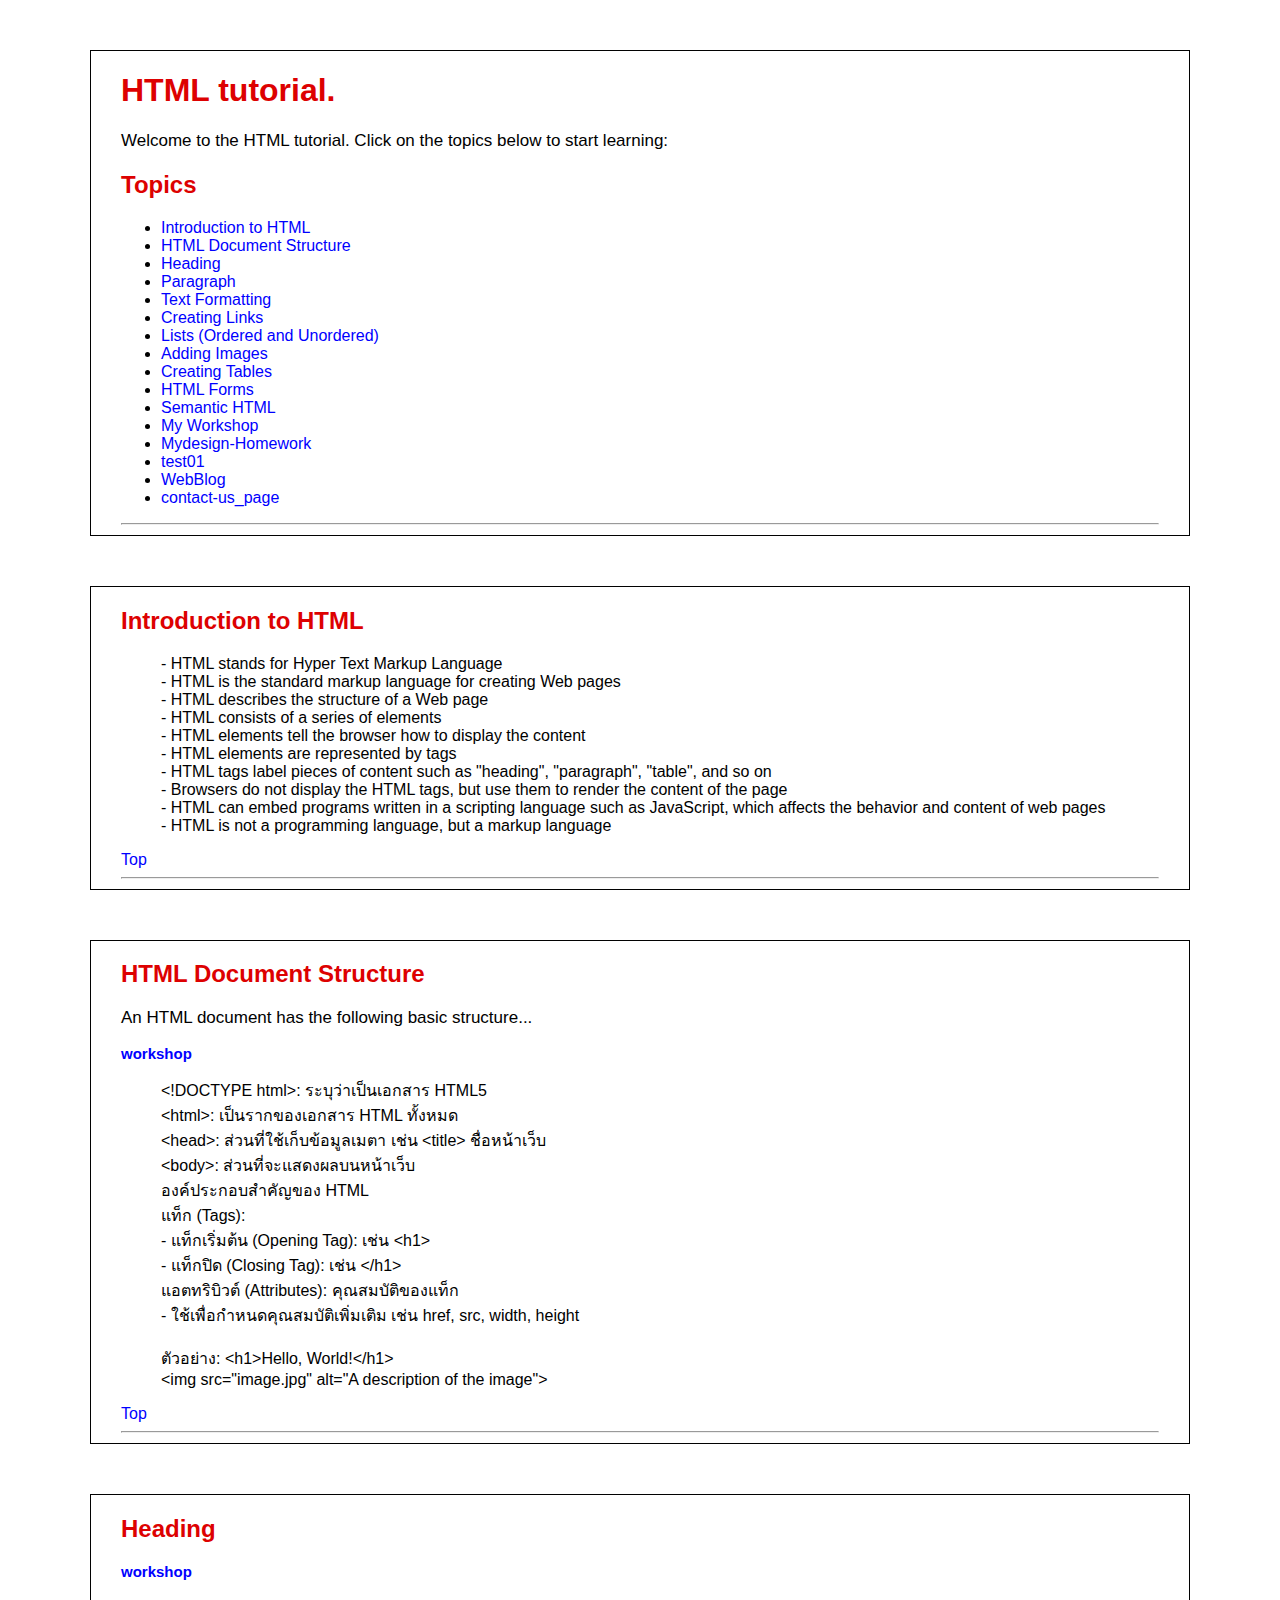
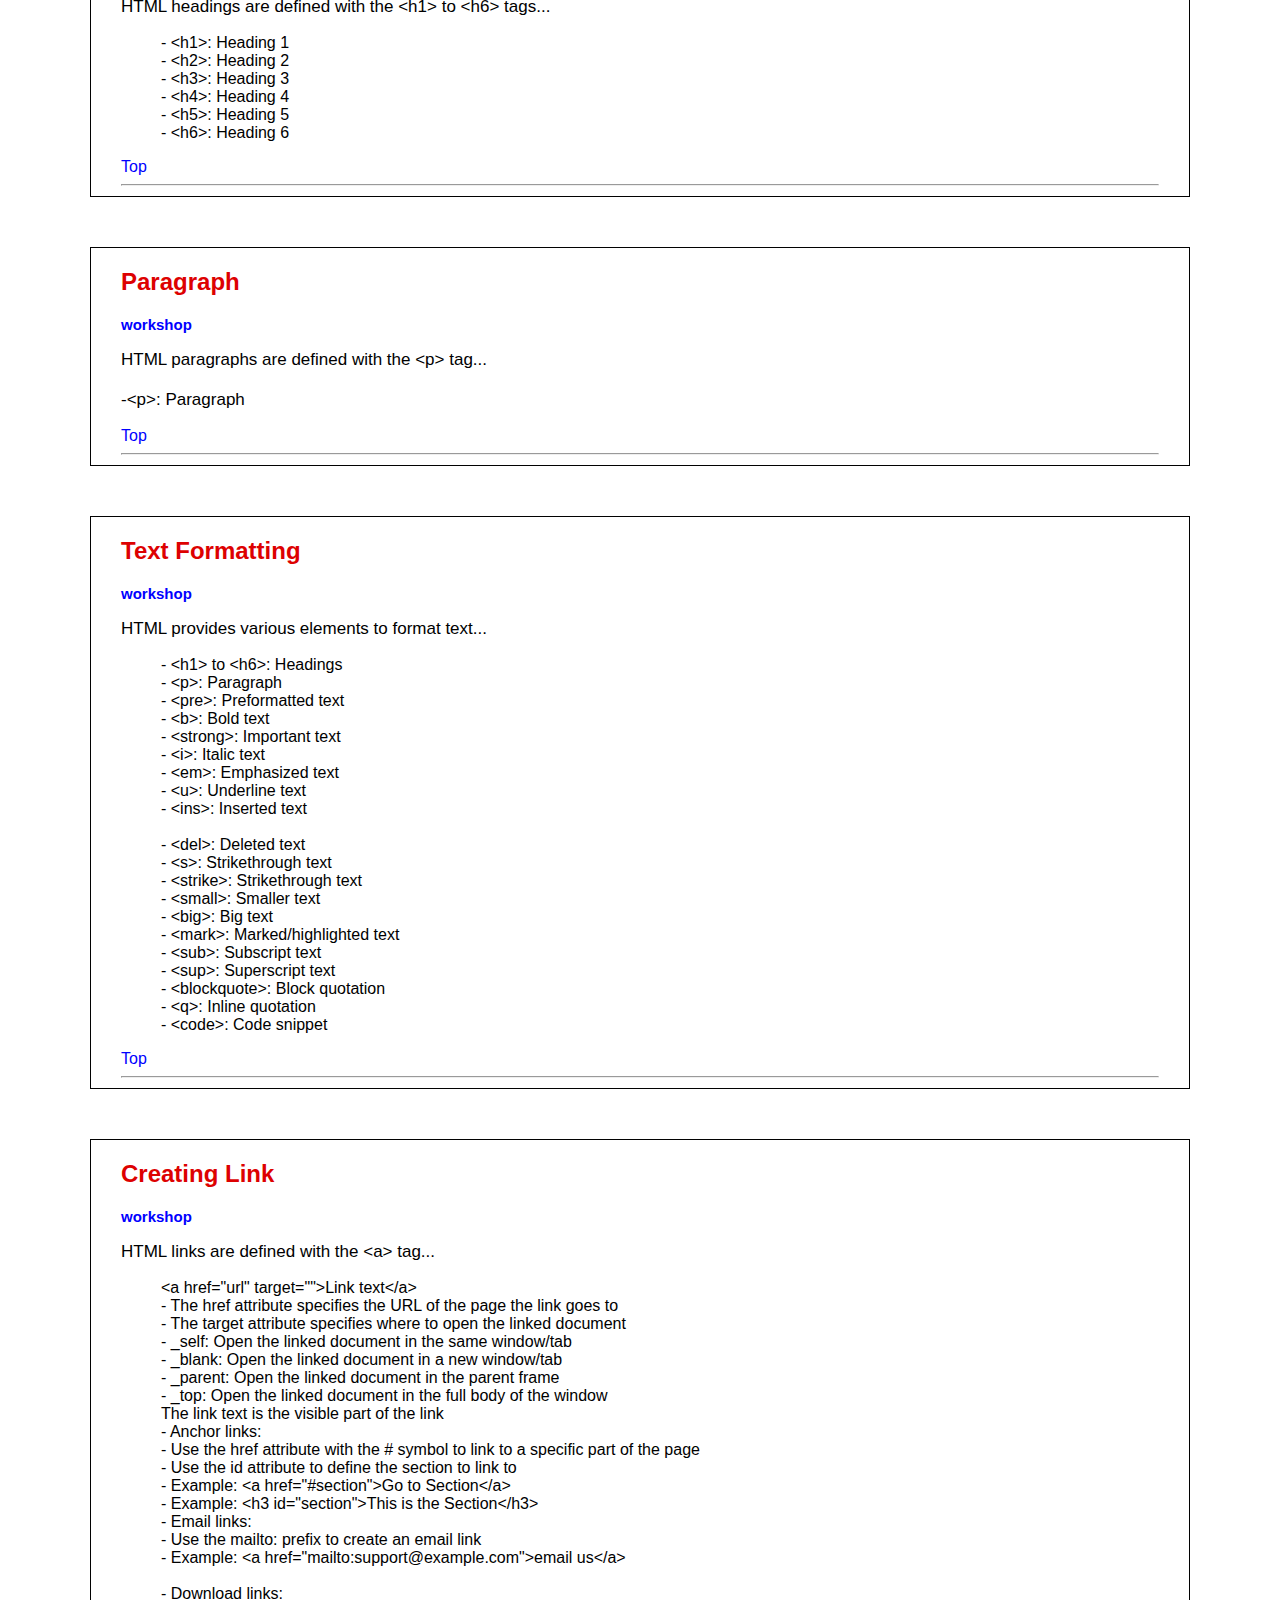
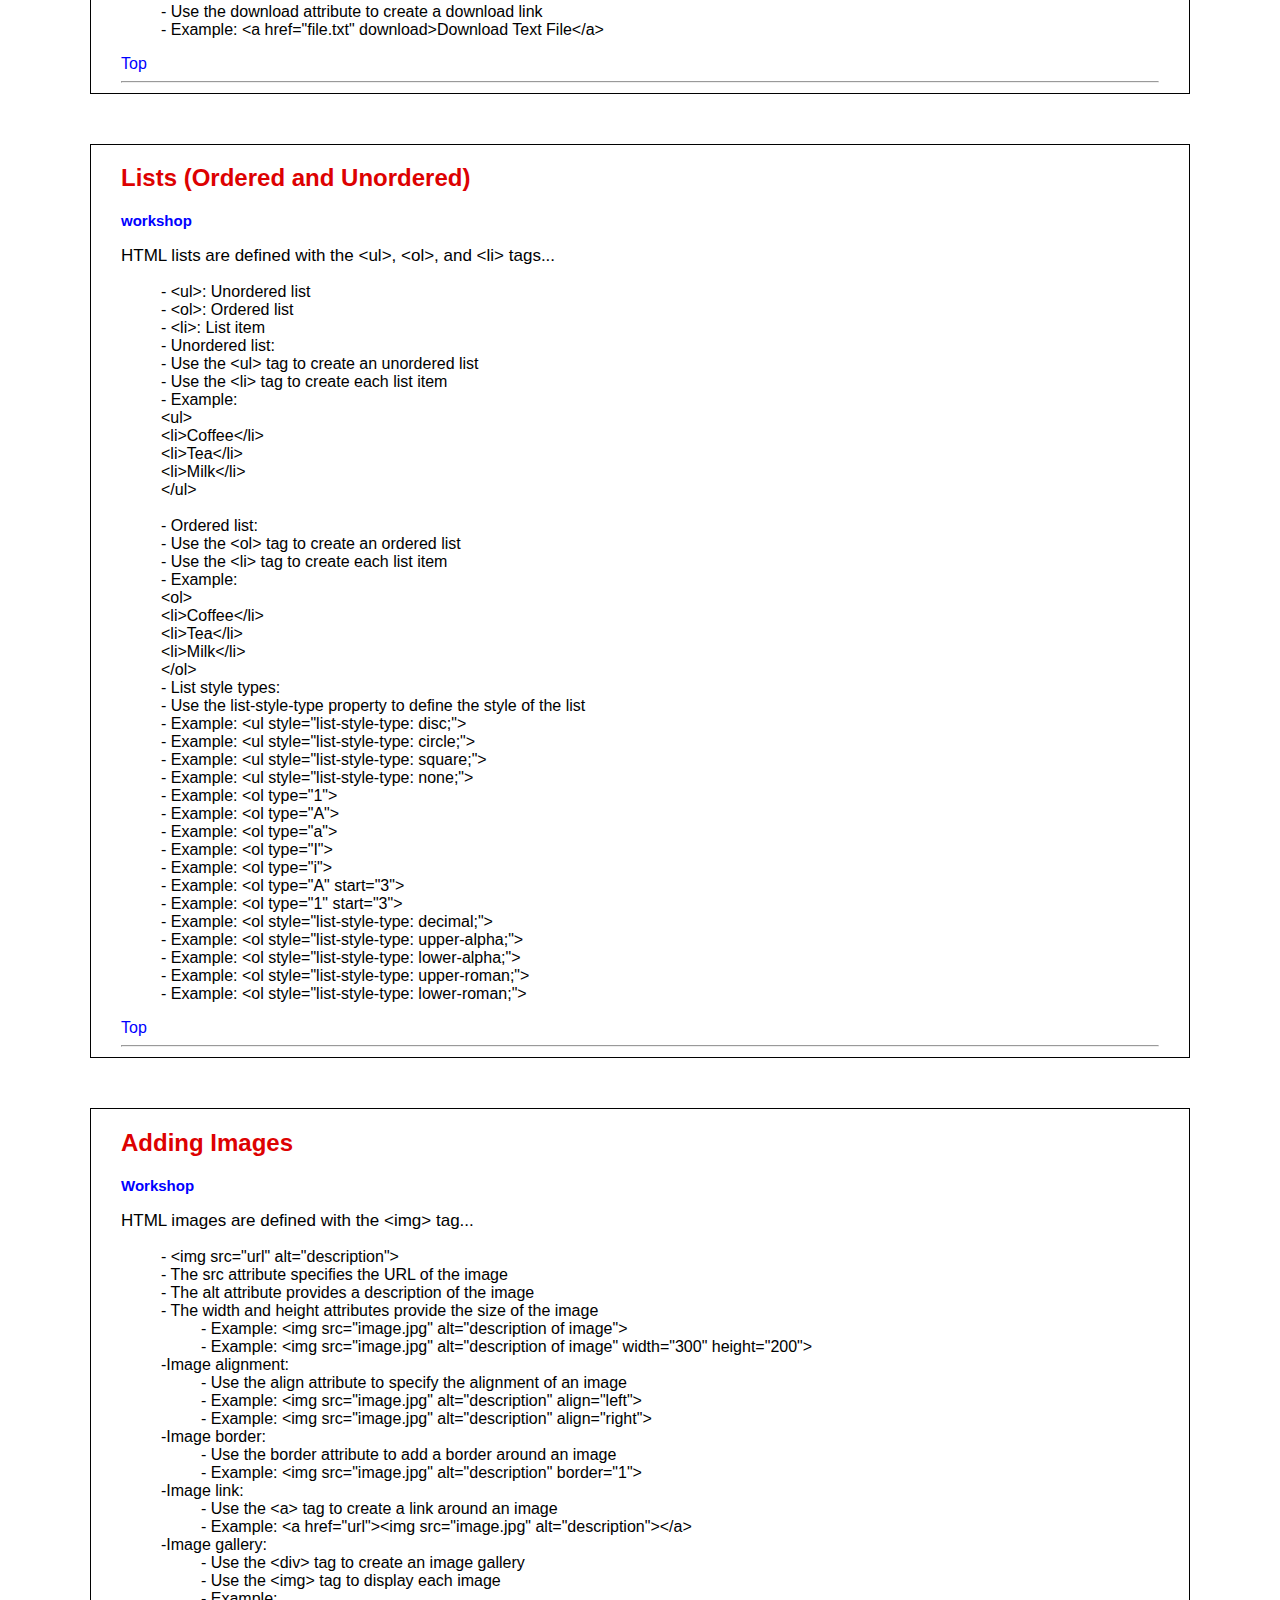
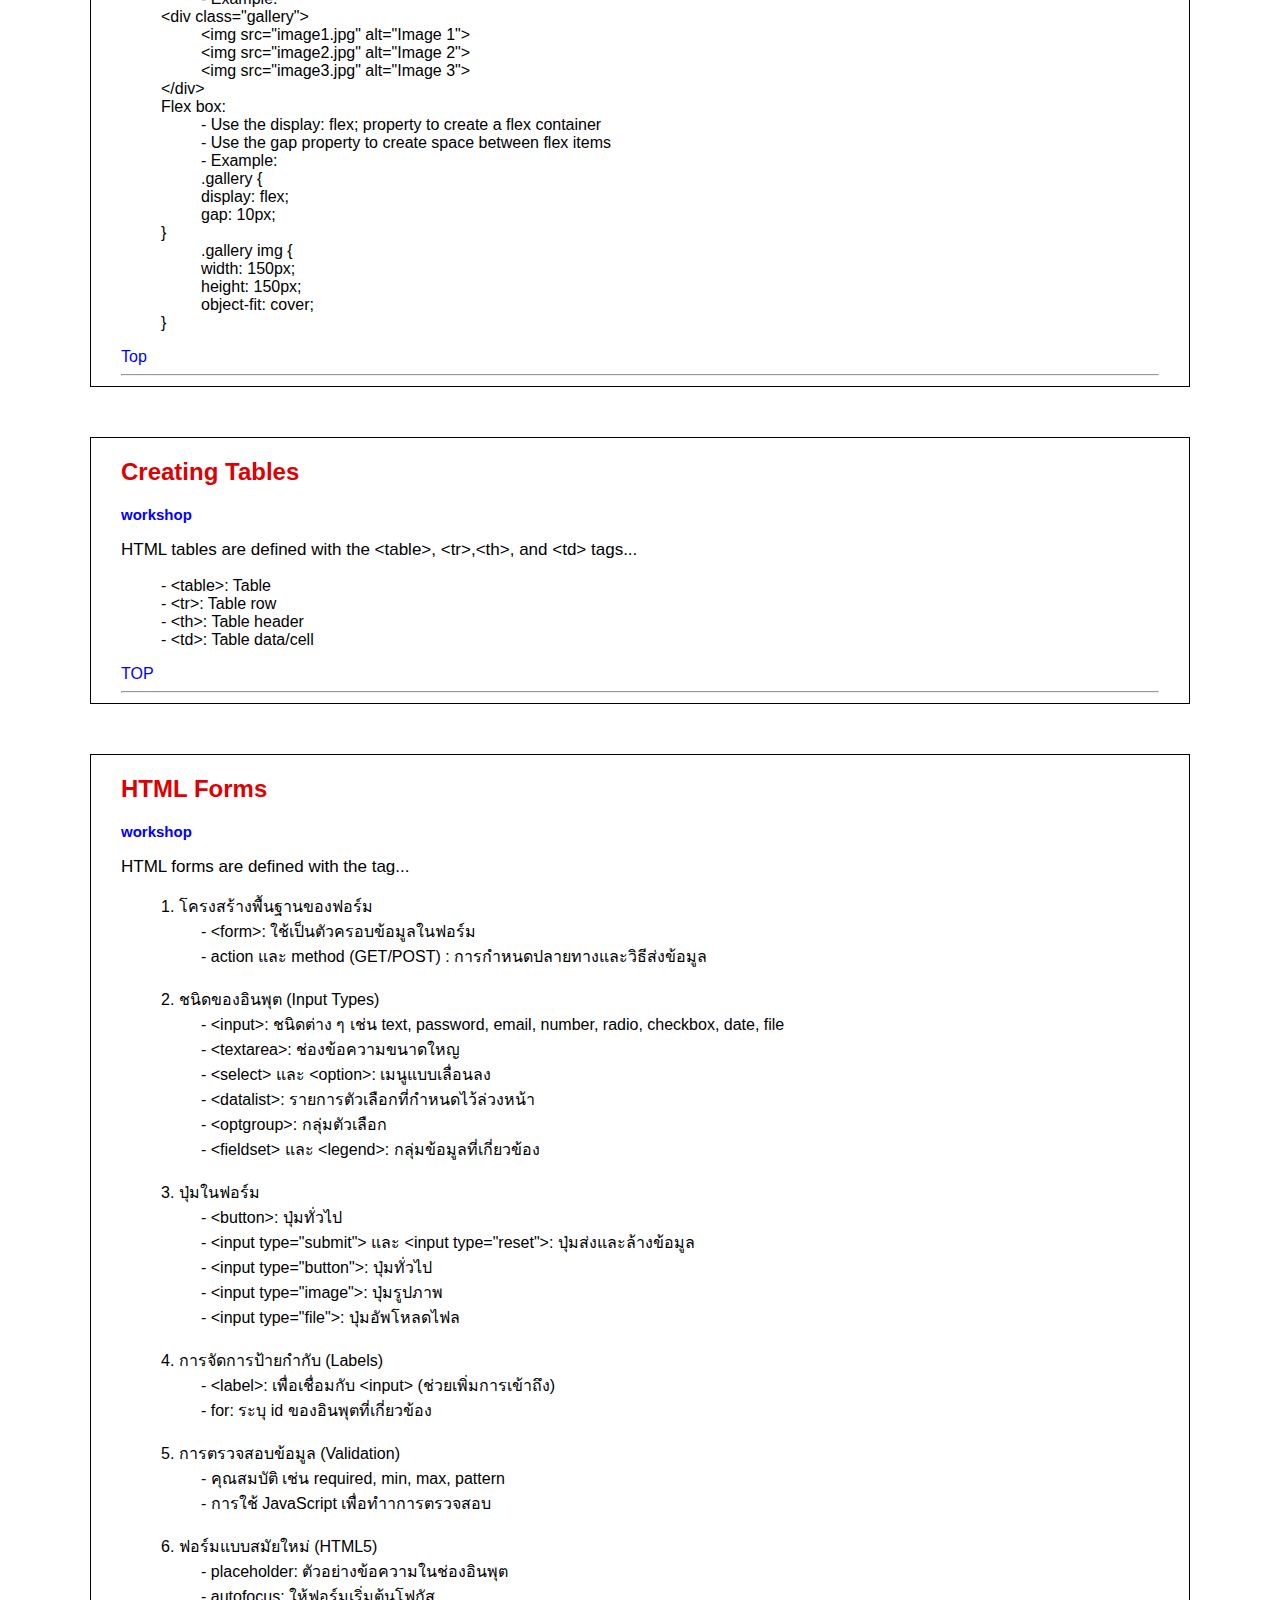
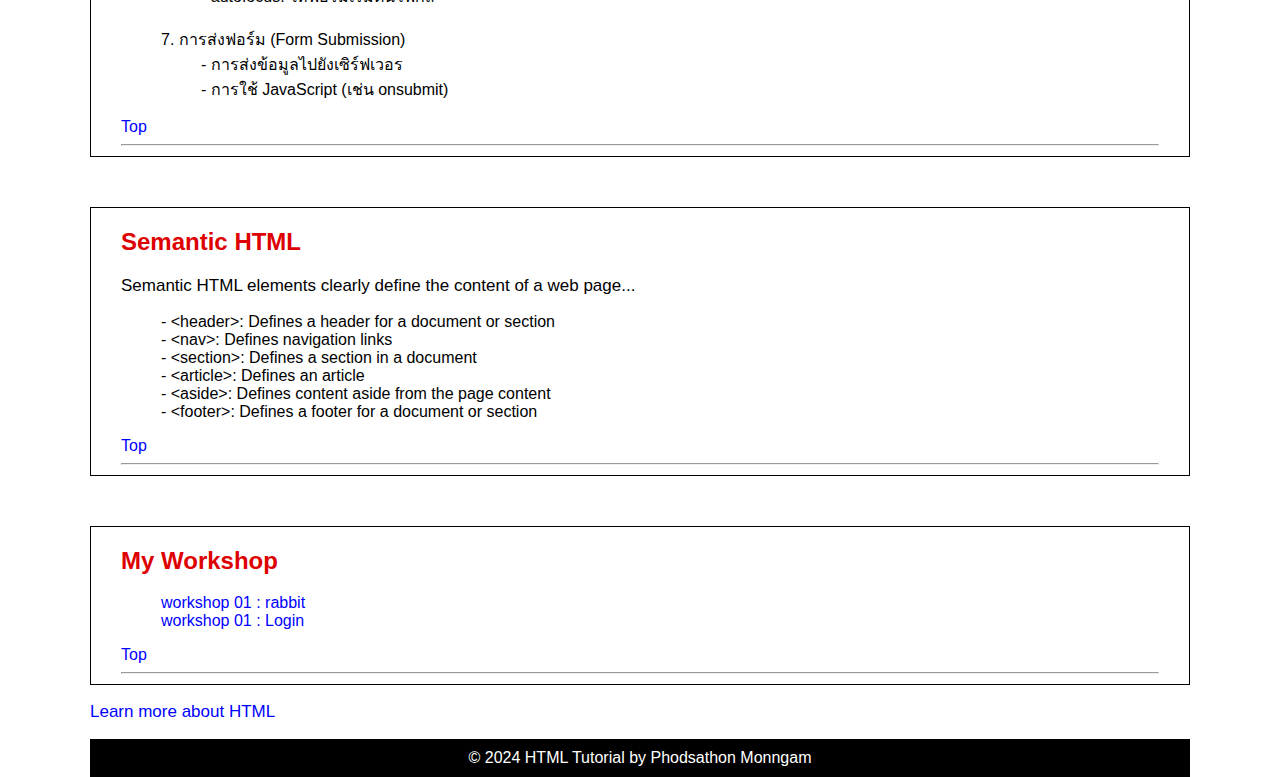
<file: index.html>
<!DOCTYPE html>
<html lang="en">

<head>
  <meta charset="UTF-8" />
  <meta name="viewport" content="width= , initial-scale=1.0" />
  <title>Document</title>
  <style>
    body {
      font-family: "Segoe UI", Tahoma, Geneva, Verdana, sans-serif;
      margin: 30px 90px 0 90px;

    }

    h1,
    h2 {
      color: rgb(221, 1, 1);
    }

    h3 {
      font-size: 15px;
      color: blue;
    }


    .b2 ul li,
    .b3 ul li,
    .b4 ul li,
    .b6 ul li,
    .b7 ul li,
    .b8 ul li,
    .b9 ul li,
    .b10 ul li,
    .b11 ul li,
    .b12 ul li,
    .b13 ul li {
      list-style-type: none;
      padding: 0;
    }

    a {
      text-decoration: none;
      color: blue;
    }

    a:hover {
      text-decoration: underline;
      color: rgb(3, 245, 43);
    }

    p {
      font-size: 17px;
    }

    pre {
      background-color: rgb(241, 241, 241);
      border-left: #0b85fe 5px solid;
      font-size: 16px;
      padding: 10px;
      line-height: 1.5;
    }

    .b1,
    .b2,
    .b3,
    .b4,
    .b5,
    .b6,
    .b7,
    .b8,
    .b9,
    .b10,
    .b11,
    .b12,
    .b13 {
      border: 1px solid #010101;
      padding: 0 30px 2px 30px;
      margin-top: 50px;
    }

    footer {

      color: #ffff;
      background-color: black;
      text-align: center;
      padding-top: 10px;
      padding-bottom: 10px;
      font-size: 16px;
    }
  </style>
</head>

<body>
  <div class="b1">
    <h1>HTML tutorial.</h1>
    <p>
      Welcome to the HTML tutorial. Click on the topics below to start learning:
    </p>
    <h2>Topics</h2>
    <ul>
      <li><a href="#introduction">Introduction to HTML</a></li>
      <li><a href="#structure">HTML Document Structure</a></li>
      <li><a href="#heading">Heading</a></li>
      <li><a href="#paragraph">Paragraph</a></li>
      <li><a href="#formatting">Text Formatting</a></li>
      <li><a href="#creating">Creating Links</a></li>
      <li><a href="#lists">Lists (Ordered and Unordered)</a></li>
      <li><a href="#imges">Adding Images</a></li>
      <li><a href="#tables">Creating Tables</a></li>
      <li><a href="#forms">HTML Forms</a></li>
      <li><a href="#semantic">Semantic HTML</a></li>
      <li><a href="#workshop">My Workshop</a></li>
      <li><a href="Homework_design.html">Mydesign-Homework</a></li>
      <li><a href="test01.html">test01</a></li>
      <li><a href="W11_01_WebBlog.html">WebBlog</a></li>
      <li><a href="contact-us_page.html">contact-us_page</a></li>
    </ul>
    <hr />
  </div>

  <div class="b2">
    <h2 id="introduction">Introduction to HTML</h2>
    <ul>
      <li> - HTML stands for Hyper Text Markup Language </li>
      <li> - HTML is the standard markup language for creating Web pages </li>
      <li> - HTML describes the structure of a Web page </li>
      <li> - HTML consists of a series of elements </li>
      <li> - HTML elements tell the browser how to display the content </li>
      <li> - HTML elements are represented by tags </li>
      <li> - HTML tags label pieces of content such as "heading", "paragraph", "table", and so on </li>
      <li> - Browsers do not display the HTML tags, but use them to render the content of the page</li>
      <li> - HTML can embed programs written in a scripting language such as JavaScript, which affects the behavior and
        content of web pages </li>
      <li>- HTML is not a programming language, but a markup language</li>
    </ul>
    <a href="#">Top</a>
    <hr>
  </div>

  <div class="b3">
    <h2 id="structure">HTML Document Structure</h2>
    <p>An HTML document has the following basic structure...</p>
    <h3>workshop</h3>
    <ul>
      <li>&lt;!DOCTYPE html&gt;: ระบุว่าเป็นเอกสาร HTML5 </li>
      <li>&lt;html&gt;: เป็นรากของเอกสาร HTML ทั้งหมด </li>
      <li> &lt;head&gt;: ส่วนที่ใช้เก็บข้อมูลเมตา เช่น &lt;title&gt; ชื่อหน้าเว็บ </li>
      <li>&lt;body&gt;: ส่วนที่จะแสดงผลบนหน้าเว็บ </li>
      <li> องค์ประกอบสำคัญของ HTML </li>
      <li>แท็ก (Tags):</li>
      <li> - แท็กเริ่มต้น (Opening Tag): เช่น &lt;h1&gt;</li>
      <li> - แท็กปิด (Closing Tag): เช่น &lt;/h1&gt;</li>
      <li> แอตทริบิวต์ (Attributes): คุณสมบัติของแท็ก</li>
      <li> - ใช้เพื่อกำหนดคุณสมบัติเพิ่มเติม เช่น href, src, width, height</li>
      <br>
      <li> ตัวอย่าง: &lt;h1&gt;Hello, World!&lt;/h1&gt; </li>
      <li> &lt;img src="image.jpg" alt="A description of the image"&gt;</li>
    </ul>
    <a href="#">Top</a>
    <hr>
  </div>


  <div class="b4">
    <h2 id="heading">Heading</h2>
    <h3><a href="W03_heading.html">workshop</a></h3>
    <p>HTML headings are defined with the &lt;h1&gt; to &lt;h6&gt; tags...</p>
    <ul>
      <li>- &lt;h1&gt;: Heading 1</li>
      <li>- &lt;h2&gt;: Heading 2</li>
      <li>- &lt;h3&gt;: Heading 3</li>
      <li>- &lt;h4&gt;: Heading 4</li>
      <li>- &lt;h5&gt;: Heading 5</li>
      <li>- &lt;h6&gt;: Heading 6</li>
    </ul>
    <a href="#">Top</a>
    <hr>
  </div>


  <div class="b5">
    <h2 id="paragraph">Paragraph</h2>
    <h3>workshop</h3>
    <p>
      HTML paragraphs are defined with the &lt;p&gt; tag... <br>

      <br>-&lt;p&gt;: Paragraph
    </p>
    <a href="#">Top</a>
    <hr>
  </div>

  <div class="b6">
    <h2 id="formatting">Text Formatting</h2>
    <h3>
      <a href="W04_01_formatting.html">workshop</a>
    </h3>
    <p>HTML provides various elements to format text...</p>
    <ul>
      <li>- &lt;h1&gt; to &lt;h6&gt;: Headings</li>
      <li>- &lt;p&gt;: Paragraph</li>
      <li>- &lt;pre&gt;: Preformatted text</li>
      <li>- &lt;b&gt;: Bold text</li>
      <li>- &lt;strong&gt;: Important text</li>
      <li>- &lt;i&gt;: Italic text</li>
      <li>- &lt;em&gt;: Emphasized text</li>
      <li>- &lt;u&gt;: Underline text</li>
      <li>- &lt;ins&gt;: Inserted text</li>
      <br>
      <li>- &lt;del&gt;: Deleted text</li>
      <li>- &lt;s&gt;: Strikethrough text</li>
      <li>- &lt;strike&gt;: Strikethrough text</li>
      <li>- &lt;small&gt;: Smaller text</li>
      <li>- &lt;big&gt;: Big text</li>
      <li>- &lt;mark&gt;: Marked/highlighted text</li>
      <li>- &lt;sub&gt;: Subscript text</li>
      <li>- &lt;sup&gt;: Superscript text</li>
      <li> - &lt;blockquote&gt;: Block quotation</li>
      <li>- &lt;q&gt;: Inline quotation</li>
      <li>- &lt;code&gt;: Code snippet</li>
    </ul>
    <a href="#">Top</a>
    <hr>
  </div>
  <div class="b7">
    <h2 id="creating">Creating Link</h2>

    <h3><a href="link.html">workshop</a></h3>
    <p>HTML links are defined with the &lt;a&gt; tag...</p>
    <ul>
      <li>&lt;a href="url" target="">Link text&lt;/a&gt;</li>
      <li> - The href attribute specifies the URL of the page the link goes to</li>
      <li>- The target attribute specifies where to open the linked document</li>
      <li>- _self: Open the linked document in the same window/tab</li>
      <li>- _blank: Open the linked document in a new window/tab</li>
      <li>- _parent: Open the linked document in the parent frame</li>
      <li>- _top: Open the linked document in the full body of the window</li>
      <li> The link text is the visible part of the link</li>
      <li>- Anchor links:</li>
      <li>- Use the href attribute with the # symbol to link to a specific part of the page</li>
      <li>- Use the id attribute to define the section to link to</li>
      <li>- Example: &lt;a href="#section">Go to Section&lt;/a&gt;</li>
      <li>- Example: &lt;h3 id="section">This is the Section&lt;/h3&gt;</li>
      <li> - Email links:</li>
      <li>- Use the mailto: prefix to create an email link</li>
      <li>- Example: &lt;a href="mailto:support@example.com">email us&lt;/a&gt;</li>
      <br>
      <li>- Download links:</li>
      <li>- Use the download attribute to create a download link</li>
      <li>- Example: &lt;a href="file.txt" download>Download Text File&lt;/a&gt;</li>
    </ul>
    <a href="#">Top</a>
    <hr>
  </div>


  <div class="b8">
    <h2 id="lists">Lists (Ordered and Unordered)</h2>
    <h3>workshop</h3>
    <p>HTML lists are defined with the &lt;ul&gt;, &lt;ol&gt;, and &lt;li&gt; tags...</p>

    <ul>
      <li>- &lt;ul&gt;: Unordered list</li>
      <li>- &lt;ol&gt;: Ordered list</li>
      <li>- &lt;li&gt;: List item</li>
      <li>- Unordered list:</li>
      <li>- Use the &lt;ul&gt; tag to create an unordered list</li>
      <li>- Use the &lt;li&gt; tag to create each list item</li>
      <li>- Example:</li>
      <li>&lt;ul&gt;</li>
      <li>&lt;li>Coffee&lt;/li&gt;</li>
      <li>&lt;li>Tea&lt;/li&gt;</li>
      <li>&lt;li>Milk&lt;/li&gt;</li>
      <li>&lt;/ul&gt;</li>
      <br>
      <li>- Ordered list:</li>
      <li>- Use the &lt;ol&gt; tag to create an ordered list</li>
      <li>- Use the &lt;li&gt; tag to create each list item</li>
      <li>- Example:</li>
      <li>&lt;ol&gt;</li>
      <li>&lt;li>Coffee&lt;/li&gt;</li>
      <li>&lt;li>Tea&lt;/li&gt;</li>
      <li> &lt;li>Milk&lt;/li&gt;</li>
      <li>&lt;/ol&gt;</li>
      <li>- List style types:</li>
      <li>- Use the list-style-type property to define the style of the list</li>
      <li>- Example: &lt;ul style="list-style-type: disc;"&gt;</li>
      <li>- Example: &lt;ul style="list-style-type: circle;"&gt;</li>
      <li>- Example: &lt;ul style="list-style-type: square;"&gt;</li>
      <li> - Example: &lt;ul style="list-style-type: none;"&gt;</li>
      <li>- Example: &lt;ol type="1"&gt;</li>
      <li>- Example: &lt;ol type="A"&gt;</li>
      <li>- Example: &lt;ol type="a"&gt;</li>
      <li> - Example: &lt;ol type="I"&gt;</li>
      <li>- Example: &lt;ol type="i"&gt;</li>
      <li>- Example: &lt;ol type="A" start="3"&gt;</li>
      <li>- Example: &lt;ol type="1" start="3"&gt;</li>
      <li>- Example: &lt;ol style="list-style-type: decimal;"&gt;</li>
      <li>- Example: &lt;ol style="list-style-type: upper-alpha;"&gt;</li>
      <li>- Example: &lt;ol style="list-style-type: lower-alpha;"&gt;</li>
      <li>- Example: &lt;ol style="list-style-type: upper-roman;"&gt;</li>
      <li>- Example: &lt;ol style="list-style-type: lower-roman;"&gt;</li>

    </ul>
    <a href="#">Top</a>
    <hr>
  </div>


  <div class="b9">
    <h2 id="imges">Adding Images</h2>
    <h3><a href="W07_01_image.html">Workshop</a></h3>

    <p>HTML images are defined with the &lt;img&gt; tag...</p>
    <ul>
      <li>- &lt;img src="url" alt="description"&gt;</li>
      <li>- The src attribute specifies the URL of the image</li>
      <li>- The alt attribute provides a description of the image</li>
      <li>- The width and height attributes provide the size of the image
        <ul>
          <li>- Example: &lt;img src="image.jpg" alt="description of image"&gt;</li>
          <li>- Example: &lt;img src="image.jpg" alt="description of image" width="300" height="200"&gt;</li>
        </ul>
      </li>

      <li>-Image alignment:
        <ul>
          <li>- Use the align attribute to specify the alignment of an image</li>
          <li>- Example: &lt;img src="image.jpg" alt="description" align="left"&gt;</li>
          <li>- Example: &lt;img src="image.jpg" alt="description" align="right"&gt;</li>
        </ul>
      </li>

      <li>-Image border:
        <ul>
          <li>- Use the border attribute to add a border around an image</li>
          <li>- Example: &lt;img src="image.jpg" alt="description" border="1"&gt;</li>
        </ul>
      </li>

      <li>-Image link:
        <ul>
          <li>- Use the &lt;a&gt; tag to create a link around an image</li>
          <li>- Example: &lt;a href="url"&gt;&lt;img src="image.jpg" alt="description"&gt;&lt;/a&gt;</li>
        </ul>
      </li>

      <li>-Image gallery:
        <ul>
          <li>- Use the &lt;div&gt; tag to create an image gallery</li>
          <li>- Use the &lt;img&gt; tag to display each image</li>
          <li>- Example:</li>
        </ul>
      </li>

      <li>&lt;div class="gallery"&gt;
        <ul>
          <li>&lt;img src="image1.jpg" alt="Image 1"&gt;</li>
          <li>&lt;img src="image2.jpg" alt="Image 2"&gt;</li>
          <li>&lt;img src="image3.jpg" alt="Image 3"&gt;</li>
        </ul>
      <li>&lt;/div&gt;
      <li>Flex box:
        <ul>
          <li>- Use the display: flex; property to create a flex container</li>
          <li>- Use the gap property to create space between flex items</li>
          <li>- Example:</li>
        </ul>
        <ul>
          <li>.gallery {</li>
          <li>display: flex;</li>
          <li> gap: 10px;</li>
        </ul>}

      </li>
      <ul>
        <li>.gallery img {</li>
        </li>width: 150px;</li>
        <li>height: 150px;</li>
        <li>object-fit: cover;</li>
      </ul>}
    </ul>
    </il>
    <a href="#">Top</a>
    <hr>
  </div>


  <div class="b10">
    <h2 id="tables">Creating Tables</h2>
    <h3>workshop</h3>
    <p>HTML tables are defined with the &lt;table&gt;, &lt;tr&gt;,&lt;th&gt;, and &lt;td&gt; tags...</p>
    <ul>
      <li>- &lt;table&gt;: Table</li>
      <li>- &lt;tr&gt;: Table row</li>
      <li>- &lt;th&gt;: Table header</li>
      <li>- &lt;td&gt;: Table data/cell</li>
    </ul>
    <a href="#">TOP</a>
    <hr>
  </div>

  <div class="b11">
    <h2 id="forms">HTML Forms</h2>
    <h3>workshop</h3>
    <p>HTML forms are defined with the tag...</p>
    <ul>
      <li>1. โครงสร้างพื้นฐานของฟอร์ม</li>
      <ul>
        <li>- &lt;form&gt;: ใช้เป็นตัวครอบข้อมูลในฟอร์ม</li>
        <li>- action และ method (GET/POST) : การกำหนดปลายทางและวิธีส่งข้อมูล</li>
      </ul>
      <br>
      <li>2. ชนิดของอินพุต (Input Types)</li>
      <ul>
        <li>- &lt;input&gt;: ชนิดต่าง ๆ เช่น text, password, email, number,
          radio, checkbox, date, file</li>
        <li>- &lt;textarea&gt;: ช่องข้อความขนาดใหญ</li>
        <li>- &lt;select&gt; และ &lt;option&gt;: เมนูแบบเลื่อนลง </li>
        <li>- &lt;datalist&gt;: รายการตัวเลือกที่กำหนดไว้ล่วงหน้า</li>
        <li>- &lt;optgroup&gt;: กลุ่มตัวเลือก</li>
        <li>- &lt;fieldset&gt; และ &lt;legend&gt;: กลุ่มข้อมูลที่เกี่ยวข้อง</li>
      </ul>
      <br>
      <li>3. ปุ่มในฟอร์ม</li>
      <ul>
        <li>- &lt;button&gt;: ปุ่มทั่วไป</li>
        <li>- &lt;input type="submit"&gt; และ &lt;input type="reset">: ปุ่มส่งและล้างข้อมูล</li>
        <li>- &lt;input type="button"&gt;: ปุ่มทั่วไป</li>
        <li>- &lt;input type="image">: ปุ่มรูปภาพ</li>
        <li>- &lt;input type="file">: ปุ่มอัพโหลดไฟล</li>
      </ul>
      <br>
      <li>4. การจัดการป้ายกำกับ (Labels)</li>
      <ul>
        <li>- &lt;label>: เพื่อเชื่อมกับ &lt;input> (ช่วยเพิ่มการเข้าถึง)</li>
        <li>- for: ระบุ id ของอินพุตที่เกี่ยวข้อง</li>
      </ul>
      <br>
      <li>5. การตรวจสอบข้อมูล (Validation)</li>
      <ul>
        <li>- คุณสมบัติ เช่น required, min, max, pattern</li>
        <li>- การใช้ JavaScript เพื่อทำาการตรวจสอบ</li>
      </ul>
      <br>
      <li>6. ฟอร์มแบบสมัยใหม่ (HTML5)</li>
      <ul>
        <li>- placeholder: ตัวอย่างข้อความในช่องอินพุต</li>
        <li>- autofocus: ให้ฟอร์มเริ่มต้นโฟกัส</li>
      </ul>
      <br>
      <li>7. การส่งฟอร์ม (Form Submission)</li>
      <ul>
        <li>- การส่งข้อมูลไปยังเซิร์ฟเวอร</li>
        <li>- การใช้ JavaScript (เช่น onsubmit)</li>
      </ul>

    </ul>
    <a href="#">Top</a>
    <hr>
  </div>

  <div class="b12">
    <h2 id="semantic">Semantic HTML</h2>
    <p>Semantic HTML elements clearly define the content of a web page...</p>

    <ul>
      <li>- &lt;header>: Defines a header for a document or section</li>
      <li>- &lt;nav>: Defines navigation links</li>
      <li>- &lt;section>: Defines a section in a document</li>
      <li>- &lt;article>: Defines an article</li>
      <li>- &lt;aside>: Defines content aside from the page content</li>
      <li>- &lt;footer>: Defines a footer for a document or section</li>
    </ul>
    <a href="#">Top</a>
    <hr>
  </div>

  <div class="b13">
    <h2 id="workshop">My Workshop</h2>
    <ul>
      <li><a href="">workshop 01 : rabbit</a></li>
      <li><a href="">workshop 01 : Login</a></li>
    </ul>
    <a href="#">Top</a>
    <hr>
  </div>

  <p><a href="https://www.w3schools.com/">Learn more about HTML</a></p>



  <footer>&copy; 2024 HTML Tutorial by Phodsathon Monngam</footer>


</body>

</html>
</file>
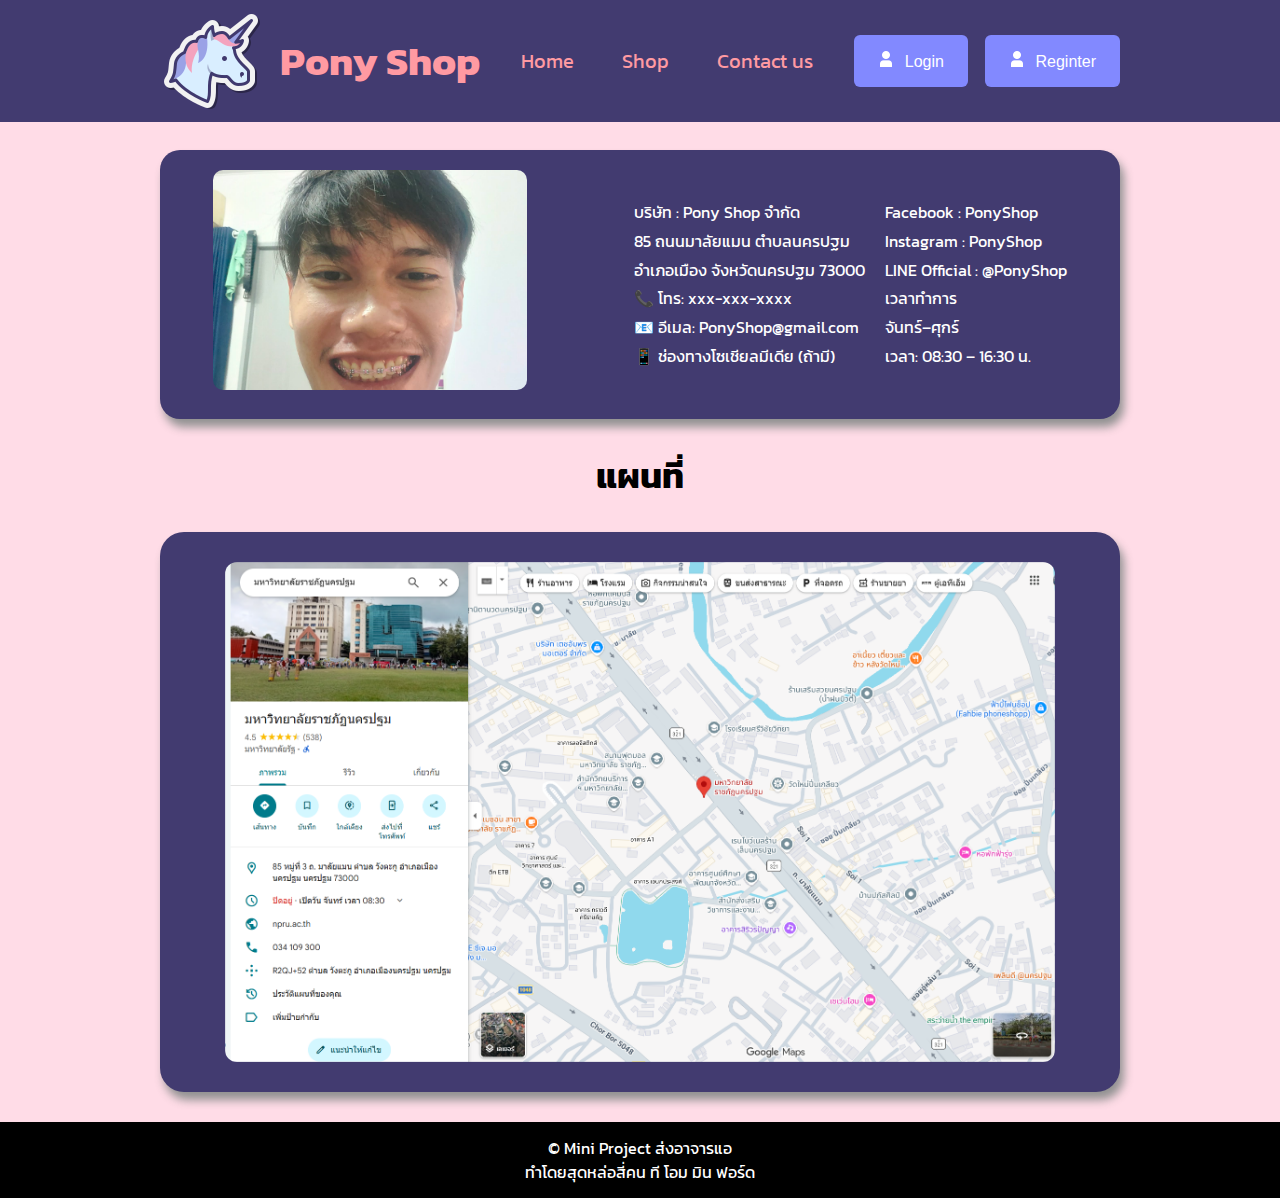
<file: contact-us_page.html>
<!doctype html>
<html lang="en">
  <head>
    <meta charset="UTF-8" />
    <meta name="viewport" content="width=device-width, initial-scale=1.0" />
    <title>Pony Shop</title>
    <link rel="preconnect" href="https://fonts.googleapis.com" />
    <link rel="preconnect" href="https://fonts.gstatic.com" crossorigin />
    <link
      href="https://fonts.googleapis.com/css2?family=Kanit:wght@400;500;600;700&display=swap"
      rel="stylesheet"/>

    <link rel="stylesheet" href="css/contact-Style.css" />
  </head>

  <body>

    <!-- nav -->
     
    <nav class="navbar">
      <div class="container">
        <div class="header-flex">
          <div class="webname-logo">
            <img src="img-mini_project/pony.png" alt="logo" class="logo" />
            <h1 class="name-web">Pony Shop</h1>
          </div>

          <ul class="menu">
            <li><a href="Miniproject.html">Home</a></li>
            <li><a href="Menu_Dolls.html">Shop</a></li>
            <li><a href="Nav_Contant.html">Contact us</a></li>
          </ul>

          <a href="Login.html"
            ><button class="login">
              <img src="img-mini_project/user.png" alt="login" class="imglongin" /> Login
            </button></a
          >
          <a href="Register.html"
            ><button class="login">
              <img src="img-mini_project/user.png" alt="login" class="imglongin" />
              Reginter
            </button></a
          >
        </div>
      </div>
    </nav>

    <!-- main  -->

    <main class="main-content">
      <div class="container">
        <div class="card">
          <div class="flex-card">
            <div class="img-info"><img src="img-mini_project/Napat.jpg" alt="" /></div>
            <div class="info">
              <ul class="info-content">
                <li>
                  <p>บริษัท : Pony Shop จำกัด</p>
                </li>
                <li>
                  <p>85 ถนนมาลัยแมน ตำบลนครปฐม</p>
                </li>
                <li>
                  <p>อำเภอเมือง จังหวัดนครปฐม 73000</p>
                </li>
                <li>
                  <p>📞 โทร: xxx-xxx-xxxx</p>
                </li>
                <li>
                  <p>📧 อีเมล: PonyShop@gmail.com</p>
                </li>
                <li>
                  <p>📱 ช่องทางโซเชียลมีเดีย (ถ้ามี)</p>
                </li>
              </ul>
              <ul class="info-content">
                <li>
                  <p>Facebook : PonyShop</p>
                </li>
                <li>
                  <p>Instagram : PonyShop</p>
                </li>
                <li>
                  <p>LINE Official : @PonyShop</p>
                </li>
                <li>
                  <p>เวลาทำการ</p>
                </li>
                <li>
                  <p>จันทร์–ศุกร์</p>
                </li>
                <li>
                  <p>เวลา: 08:30 – 16:30 น.</p>
                </li>
              </ul>
            </div>
          </div>
        </div>

        <h2 class="title-maps">แผนที่</h2>

        <div class="card-maps">
          <img class="img-maps" src="img-mini_project/img-maps.png" alt="maps"/>
        </div>
      </div>
    </main>

    <!-- footer -->

     <footer>
        <div class="footer-pd">
            <p>© Mini Project ส่งอาจารแอ</p>
            <p>ทำโดยสุดหล่อสี่คน ที โอม มิน ฟอร์ด</p>
        </div>
    </footer>
  </body>
</html>
</file>
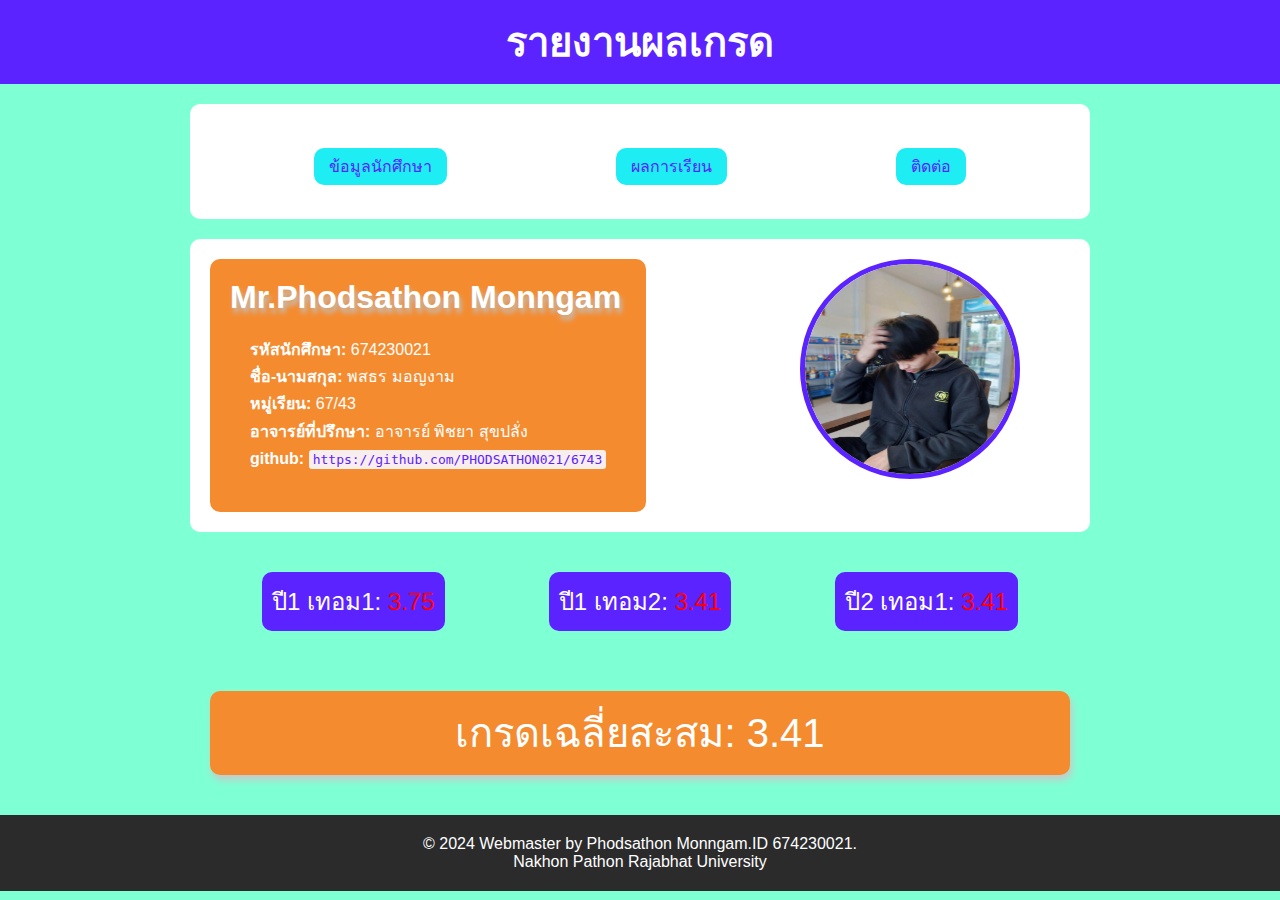
<file: test01.html>
<!DOCTYPE html>
<html lang="en">

<head>
    <meta charset="UTF-8">
    <meta name="viewport" content="width=device-width, initial-scale=1.0">
    <title>My_website</title>
</head>
<style>
    * {
        margin: 0;
        padding: 0;
        box-sizing: border-box;
    }

    body {
        font-family: Arial, Helvetica, sans-serif;
        background-color: aquamarine;
    }

    header {
        text-align: center;
        background-color: #5B23FF;
        padding: 10px;
        margin-bottom: 20px;
    }

    h1 {
        font-size: 40px;
        color: #fff;
    }

    .container {
        width: 900px;
        margin: 0 auto;


    }

    h2 {
        font-size: 32px;
        color: #fff;
        text-shadow: 2px 5px 5px #bfc1c1;
    }

    .card {
        border-radius: 10px;
        /* border: 1px solid red; */
        background-color: #ffffff;
        margin-bottom: 20px;
        padding: 20px;
    }

    code {
        background-color: #f9eeee;
        border-radius: 3px;
        padding: 2px 4px;
        color: #5B23FF;
    }

    .contant {
        padding: 20px;

    }

    .contant ul {
        display: flex;
        align-items: center;
        justify-content: space-around;
        list-style: none;

    }

    .contant li a {
        background-color: #1eedf4;
        color: #5B23FF;
        padding: 10px 15px;
        border-radius: 10px;
        text-decoration: none;
        font-size: 16px;

    }

    .contant li {
        transition: 0.3s ease;
        margin-top: 10px;
    }


    .contant li:hover {
        margin-top: 10px;
        transform: translatey(-5px);

    }

    .info-p {
        display: flex;
        justify-content: space-between;

    }

    .info {
        padding: 20px;
        background-color: #f58b2f;
        border-radius: 10px;


    }

    .info ul {
        margin: 20px;
        /* border: 1px solid red; */
        line-height: 1.7;
    }

    .info li a {
        text-decoration: none;
        color: #fff;

    }

    .info ul li {
        list-style: none;
        /* border: 1px solid rgb(18, 65, 255); */

    }

    .img {
        margin-right: 50px;
    }

    .img img {
        width: 220px;
        height: 220px;
        border-radius: 999px;
        transition: 0.3s;
        border: 5px solid #5B23FF;
    }

    .img img:hover {
        transform: scale(1.1);
    }

    .grad ul{
        display: flex;
        justify-content: space-around;
        list-style: none;
    }

    .grad ul li  {
        background-color: #5B23FF;
        padding: 10px;
        border-radius: 10px;
    }

    .grad ul li a {
        text-decoration: none;
        color: #fff;
        font-size: 24px;

    }

    .btn {
       width: 100%;
       background-color: #f58b2f;
       border-radius: 10px;
       box-shadow: 2px 5px 7px #c9c9c9;
    }
    p {
        padding: 10px;       
        text-align: center;
        font-size: 40px;
        color: #fff;
    }
    span {
        color: red;
    }
   
    footer {
        background-color: #2b2b2c;
        padding: 20px;
        color: #ffff;
        text-align: center;
        font-size: 16px;
        font-size: 16px;
    }
</style>

<body>
    <header>
        <h1>รายงานผลเกรด</h1>
    </header>

    <div class="container">
        <section class="card">
            <div class="contant">
                <ul>
                    <li><a href="#s1">ข้อมูลนักศึกษา</a></li>
                    <li><a href="#s2">ผลการเรียน</a></li>
                    <li><a href="#s3">ติดต่อ</a></li>
                </ul>
            </div>
        </section>


        <section class="card" id="s1">

            <div class="info-p">
                <div class="info">
                    <h2>Mr.Phodsathon Monngam</h2>

                    <ul>
                        <li><a href="#"><b>รหัสนักศึกษา:</b> 674230021</a></li>
                        <li><a href="#"><b>ชื่อ-นามสกุล:</b> พสธร มอญงาม</a></li>
                        <li><a href="#"><b>หมู่เรียน:</b> 67/43</a></li>
                        <li><a href="#"><b>อาจารย์ที่ปรึกษา:</b> อาจารย์ พิชยา สุขปลั่ง</a></li>
                        <li><a href="https://github.com/PHODSATHON021/6743"><b>github:</b> <code>https://github.com/PHODSATHON021/6743</code></a></li>
                    </ul>

                </div>
                <div class="img">
                    <img src="file/mm.jpeg" alt="">
                </div>
            </div>

        </section>
        <section class="card" id="s2" style="background-color: aquamarine;">
            <div class="grad">
                <ul>
                    <li><a href="#">ปี1 เทอม1: <span>3.75</span></a></li>
                    <li><a href="#">ปี1 เทอม2: <span>3.41</span></a></li>
                    <li><a href="#">ปี2 เทอม1: <span>3.41</span></a></li>
                </ul>
            </div>
         </section>

    <section class="card" id="s3" style="background-color: aquamarine;">
        <div class="btn">
            <p>เกรดเฉลี่ยสะสม: 3.41</p>
        </div>
    </section>

    </div>

    <footer>
        <span style="color: #fff;">&copy; 2024 Webmaster by Phodsathon Monngam.ID 674230021. <br>
            Nakhon Pathon Rajabhat University
        </span>
    </footer>


</body>

</html>
</file>
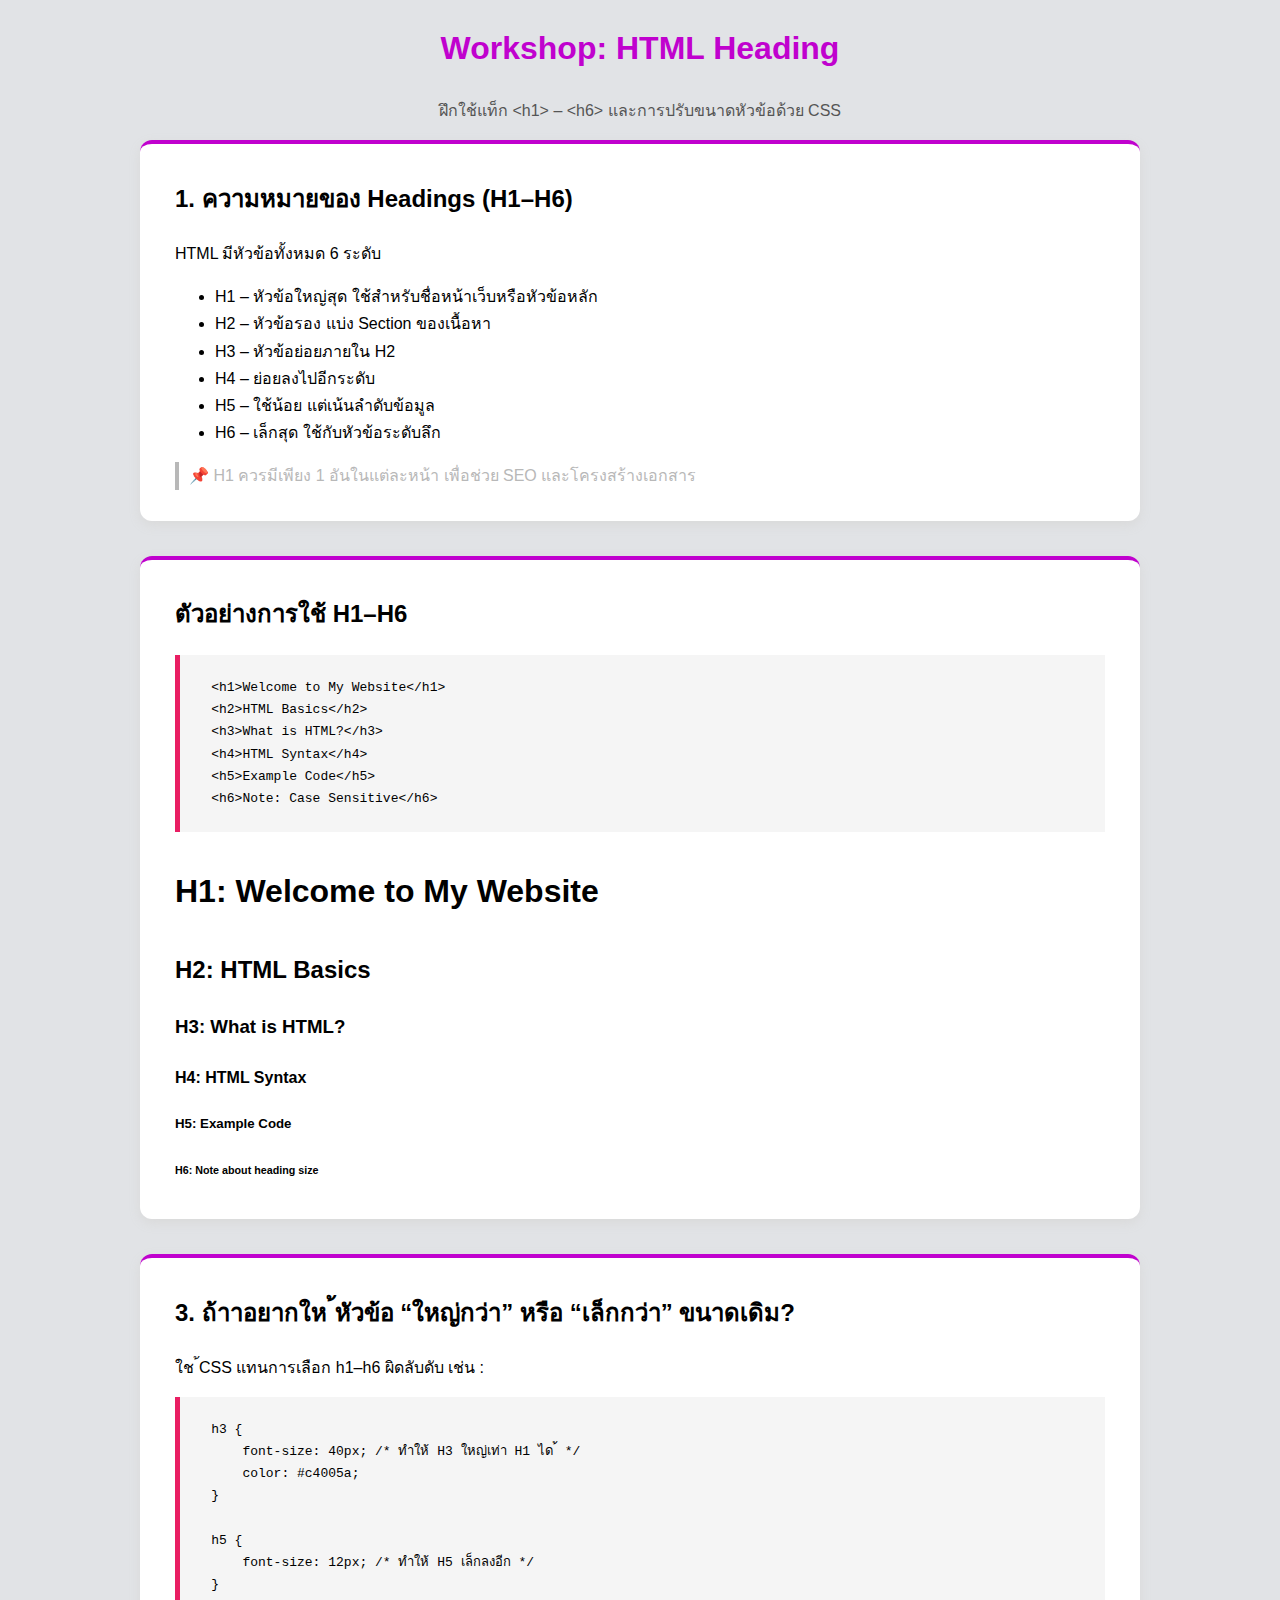
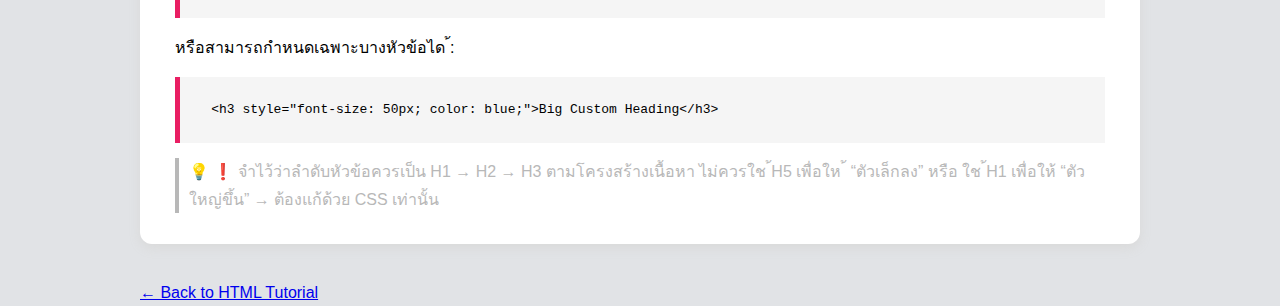
<file: W03_Heading.html>
<!DOCTYPE html>
<html lang="en">

<head>
    <meta charset="UTF-8">
    <meta name="viewport" content="width=device-width, initial-scale=1.0">
    <title>Heading Workshop</title>
    <style>
        body {
            font-family: 'Segoe UI', Tahoma, Geneva, Verdana, sans-serif;
            margin: 0;
            padding: 0;
            background-color: rgb(225, 227, 230);
            line-height: 1.7;

        }

        .container {
            max-width: 1000px;
            margin: 0 auto;
        }

        h1 {
            color: rgb(192, 1, 206);
            text-align: center;
        }

        .H {
            font-size: 32px;
            font-weight: bold;
        }


        .subtitle {
            text-align: center;
            color: #555;
        }

        .card {
            background-color: #fff;
            border-radius: 12px;
            padding: 15px 35px;
            box-shadow: 0 4px 12px rgb(217, 217, 217);
            border-top: 4px solid rgb(192, 1, 206);
            margin-bottom: 35px;

        }

        .note {
            border-left: 4px solid #b8b8b8;
            padding-left: 10px;
            color: #b8b8b8;
            margin-top: 15px;

        }

        pre {
  background: #f5f5f5;
  
  border-left: 5px solid #e91e63; 
}

    </style>
</head>

<body>
    <div class="container">
        <h1>Workshop: HTML Heading</h1>
        <p class="subtitle">ฝึกใช้แท็ก &lt;h1> – &lt;h6> และการปรับขนาดหัวข้อด้วย CSS</p>

        <!-- section 1 -->
        <section class="card">
            <h2>1. ความหมายของ Headings (H1–H6)</h2>
            <p>HTML มีหัวข้อทั้งหมด 6 ระดับ</p>
            <ul>
                <li>H1 – หัวข้อใหญ่สุด ใช้สำหรับชื่อหน้าเว็บหรือหัวข้อหลัก</li>
                <li>H2 – หัวข้อรอง แบ่ง Section ของเนื้อหา</li>
                <li>H3 – หัวข้อย่อยภายใน H2</li>
                <li>H4 – ย่อยลงไปอีกระดับ</li>
                <li>H5 – ใช้น้อย แต่เน้นลำดับข้อมูล</li>
                <li>H6 – เล็กสุด ใช้กับหัวข้อระดับลึก</li>
            </ul>
            <p class="note">📌 H1 ควรมีเพียง 1 อันในแต่ละหน้า เพื่อช่วย SEO และโครงสร้างเอกสาร</p>
        </section>

        <!-- section 2 -->
        <section class="card">
            <h2>ตัวอย่างการใช้ H1–H6</h2>
            <pre><code>
    &lt;h1&gt;Welcome to My Website&lt;/h1&gt;
    &lt;h2&gt;HTML Basics&lt;/h2&gt;
    &lt;h3&gt;What is HTML?&lt;/h3&gt;
    &lt;h4&gt;HTML Syntax&lt;/h4&gt;
    &lt;h5&gt;Example Code&lt;/h5&gt;
    &lt;h6&gt;Note: Case Sensitive&lt;/h6&gt;
         </code></pre>
            <p class="H">H1: Welcome to My Website</p>
            <h2>H2: HTML Basics</h2>
            <h3>H3: What is HTML?</h3>
            <h4>H4: HTML Syntax</h4>
            <h5>H5: Example Code</h5>
            <h6>H6: Note about heading size</h6>
        </section>

        <!-- section 3 -->
        <section class="card">
            <h2>3. ถ้าาอยากให ้หัวข้อ “ใหญ่กว่า” หรือ “เล็กกว่า” ขนาดเดิม? </h2>
            <p>ใช ้CSS แทนการเลือก h1–h6 ผิดลับดับ เช่น :</p>
            <pre><code>
    h3 {
        font-size: 40px; /* ทำให้ H3 ใหญ่เท่า H1 ได ้ */
        color: #c4005a;
    }

    h5 {
        font-size: 12px; /* ทำให้ H5 เล็กลงอีก */
    }
        </code></pre>
        
            <p>หรือสามารถกำหนดเฉพาะบางหัวข้อได ้:</p>
        
            <pre><code>
    &lt;h3 style="font-size: 50px; color: blue;"&gt;Big Custom Heading&lt;/h3&gt;
        </code></pre>
        
            <p class="note"> 💡 ❗ จำไว้ว่าลำดับหัวข้อควรเป็น H1 → H2 → H3 ตามโครงสร้างเนื้อหา ไม่ควรใช ้H5 เพื่อให ้
                “ตัวเล็กลง” หรือ ใช ้H1
                เพื่อให้ “ตัวใหญ่ขึ้น” → ต้องแก้ด้วย CSS เท่านั้น</p>
        </section>
        <a href="index.html">&larr; Back to HTML Tutorial</a>
        </div>



</body>

</html>
</file>
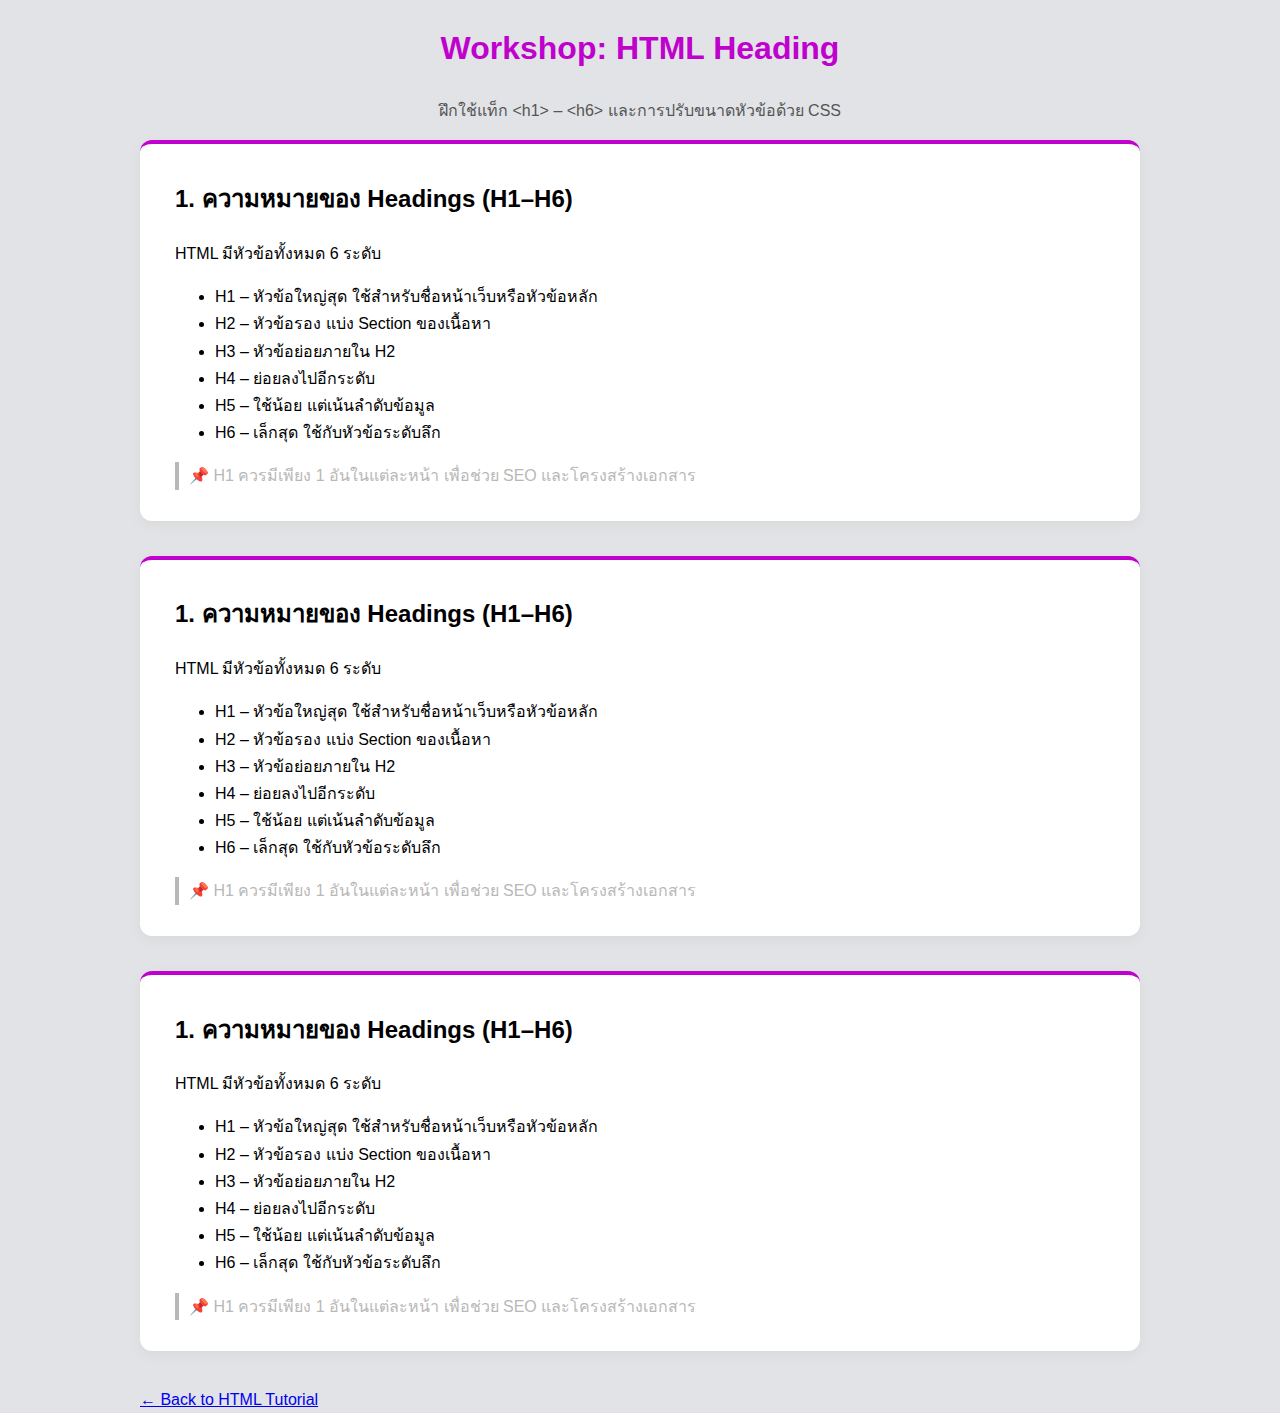
<file: W03_heading.html>
<!DOCTYPE html>
<html lang="en">
<head>
    <meta charset="UTF-8">
    <meta name="viewport" content="width=device-width, initial-scale=1.0">
    <title>Heading Workshop</title>
    <style>
        body {
            font-family: 'Segoe UI', Tahoma, Geneva, Verdana, sans-serif;
            margin: 0;
            padding: 0;
            background-color: rgb(225, 227, 230);
            line-height: 1.7;

        }

        .container {
            max-width: 1000px;
            margin: 0 auto;
        }
        h1 {
            color: rgb(192, 1, 206);
            text-align: center;
        }

        .subtitle {
            text-align: center;
            color: #555;
        }
        .card {
            background-color: #fff;
            border-radius: 12px;
            padding: 15px 35px;
            box-shadow: 0 4px 12px rgb(217, 217, 217);
            border-top: 4px solid rgb(192, 1, 206);
            margin-bottom: 35px ;

        }

        .note {
            border-left: 4px solid #b8b8b8;
            padding-left: 10px;
            color: #b8b8b8;
            margin-top: 15px;

        }
    </style>
</head>
<body>
    <div class="container">
        <h1>Workshop: HTML Heading</h1>
        <p class="subtitle">ฝึกใช้แท็ก &lt;h1> – &lt;h6> และการปรับขนาดหัวข้อด้วย CSS</p>

        <!-- section 1 -->
        <section class="card">
            <h2>1. ความหมายของ Headings (H1–H6)</h2>
            <p>HTML มีหัวข้อทั้งหมด 6 ระดับ</p>
            <ul>
                <li>H1 – หัวข้อใหญ่สุด ใช้สำหรับชื่อหน้าเว็บหรือหัวข้อหลัก</li>
                <li>H2 – หัวข้อรอง แบ่ง Section ของเนื้อหา</li>
                <li>H3 – หัวข้อย่อยภายใน H2</li>
                <li>H4 – ย่อยลงไปอีกระดับ</li>
                <li>H5 – ใช้น้อย แต่เน้นลำดับข้อมูล</li>
                <li>H6 – เล็กสุด ใช้กับหัวข้อระดับลึก</li>
            </ul>
            <p class="note">📌 H1 ควรมีเพียง 1 อันในแต่ละหน้า เพื่อช่วย SEO และโครงสร้างเอกสาร</p>
        </section>

        <!-- section 2 -->
        <section class="card">
            <h2>1. ความหมายของ Headings (H1–H6)</h2>
            <p>HTML มีหัวข้อทั้งหมด 6 ระดับ</p>
            <ul>
                <li>H1 – หัวข้อใหญ่สุด ใช้สำหรับชื่อหน้าเว็บหรือหัวข้อหลัก</li>
                <li>H2 – หัวข้อรอง แบ่ง Section ของเนื้อหา</li>
                <li>H3 – หัวข้อย่อยภายใน H2</li>
                <li>H4 – ย่อยลงไปอีกระดับ</li>
                <li>H5 – ใช้น้อย แต่เน้นลำดับข้อมูล</li>
                <li>H6 – เล็กสุด ใช้กับหัวข้อระดับลึก</li>
            </ul>
            <p class="note">📌 H1 ควรมีเพียง 1 อันในแต่ละหน้า เพื่อช่วย SEO และโครงสร้างเอกสาร</p>
        </section>

        <!-- section 2 -->
        <section class="card">
            <h2>1. ความหมายของ Headings (H1–H6)</h2>
            <p>HTML มีหัวข้อทั้งหมด 6 ระดับ</p>
            <ul>
                <li>H1 – หัวข้อใหญ่สุด ใช้สำหรับชื่อหน้าเว็บหรือหัวข้อหลัก</li>
                <li>H2 – หัวข้อรอง แบ่ง Section ของเนื้อหา</li>
                <li>H3 – หัวข้อย่อยภายใน H2</li>
                <li>H4 – ย่อยลงไปอีกระดับ</li>
                <li>H5 – ใช้น้อย แต่เน้นลำดับข้อมูล</li>
                <li>H6 – เล็กสุด ใช้กับหัวข้อระดับลึก</li>
            </ul>
            <p class="note">📌 H1 ควรมีเพียง 1 อันในแต่ละหน้า เพื่อช่วย SEO และโครงสร้างเอกสาร</p>
        </section>

        <a href="index.html">&larr; Back to HTML Tutorial</a>
    </div>


    
</body>
</html>
</file>
<file: css/contact-Style.css>
/*=============================================*/
/* all */
/*=============================================*/
* {
    box-sizing: border-box;
    margin: 0;
    padding: 0;
}

body{
    font-family: "Kanit", sans-serif;
    background-color: RGB(255, 220, 231);
}

a{
    text-decoration: none;
}

.container{
    width: 1000px;
    max-width: 100%;
    margin: 0 auto;
    padding: 0 20px;
}

.header-flex .login:hover,.shopnow:hover{
    background-color: RGB(213, 92, 101);
    transition: background-color 0.5s ease;
}

.imglongin{
    margin-right: 6px;
}


/*=============================================*/
/* navbar */
/*=============================================*/
.navbar{
    background-color: RGB(66, 59, 112);
    position: fixed;
    top: 0;
    width: 100%;
}

.header-flex{
    display: flex;
    justify-content: space-between;
    align-items: center;
}

.webname-logo{
    display: flex;
    align-items: center;
}

.logo{
    margin-right: 20px;
    width: 100px;
    height: 100px;
}

.name-web {
    color: RGB(255, 154, 162);
    font-size: 2.5rem;
    font-weight: 700;
}

.menu{
    display: flex;
    list-style-type: none;
}

.menu li a{
    font-size: 1.25rem;
    color: RGB(255, 154, 162);
    display: block;
    padding: 46px 24px;
}

.menu li a:hover,
.menu li a.active{
    background-color: RGB(115, 122, 186);
    color: #ffffff;
}

.header-flex .login{
    padding: 16px 24px;
    background-color: RGB(130, 137, 255);
    border-radius: 6px;
    border: none;
    font-size: 1rem;
    color: rgb(255, 255, 255);
}

/*=============================================*/
/* header */
/*=============================================*/


/*=============================================*/
/* main */
/*=============================================*/

.main-content {
    margin-top: 150px;
}

.card {
    border-radius: 20px;
    background-color: #423B70;
    padding: 20px 0px;
    box-shadow: 4px 8px 10px rgb(145, 145, 145);

}

.flex-card {
    display: flex;
    align-items: center;
    line-height: 1.8;
    justify-content: space-around;
 

}
.img-info img{
    width: 314px;
    height: 220px;
    object-fit: cover;
    border-radius: 10px;
}

.info {
     display: flex;
     gap: 20px;
}

.info-content li{
    list-style: none;
}

.info-content li p{
    color: #ffffff;
}

.title-maps {
    text-align: center;
    font-size: 2.2rem;
    margin: 30px 0;
}

.card-maps {
    width: 100%;
    height: 560px; 
    background-color: #423B70;
    border-radius: 24px;
    box-shadow: 4px 8px 10px rgb(145, 145, 145);

    
    display: flex;
    justify-content: center; 
    align-items: center;    
}

.img-maps {
    max-width: 90%;
    height: 500px;
    border-radius: 12px;
}


/*=============================================*/
/* footer */
/*=============================================*/
footer{
    background-color: #000;
    color: #ffffff;
    text-align: center;
    margin-top: 30px;
}
.footer-pd{
    padding: 14px 0;
}
</file>
